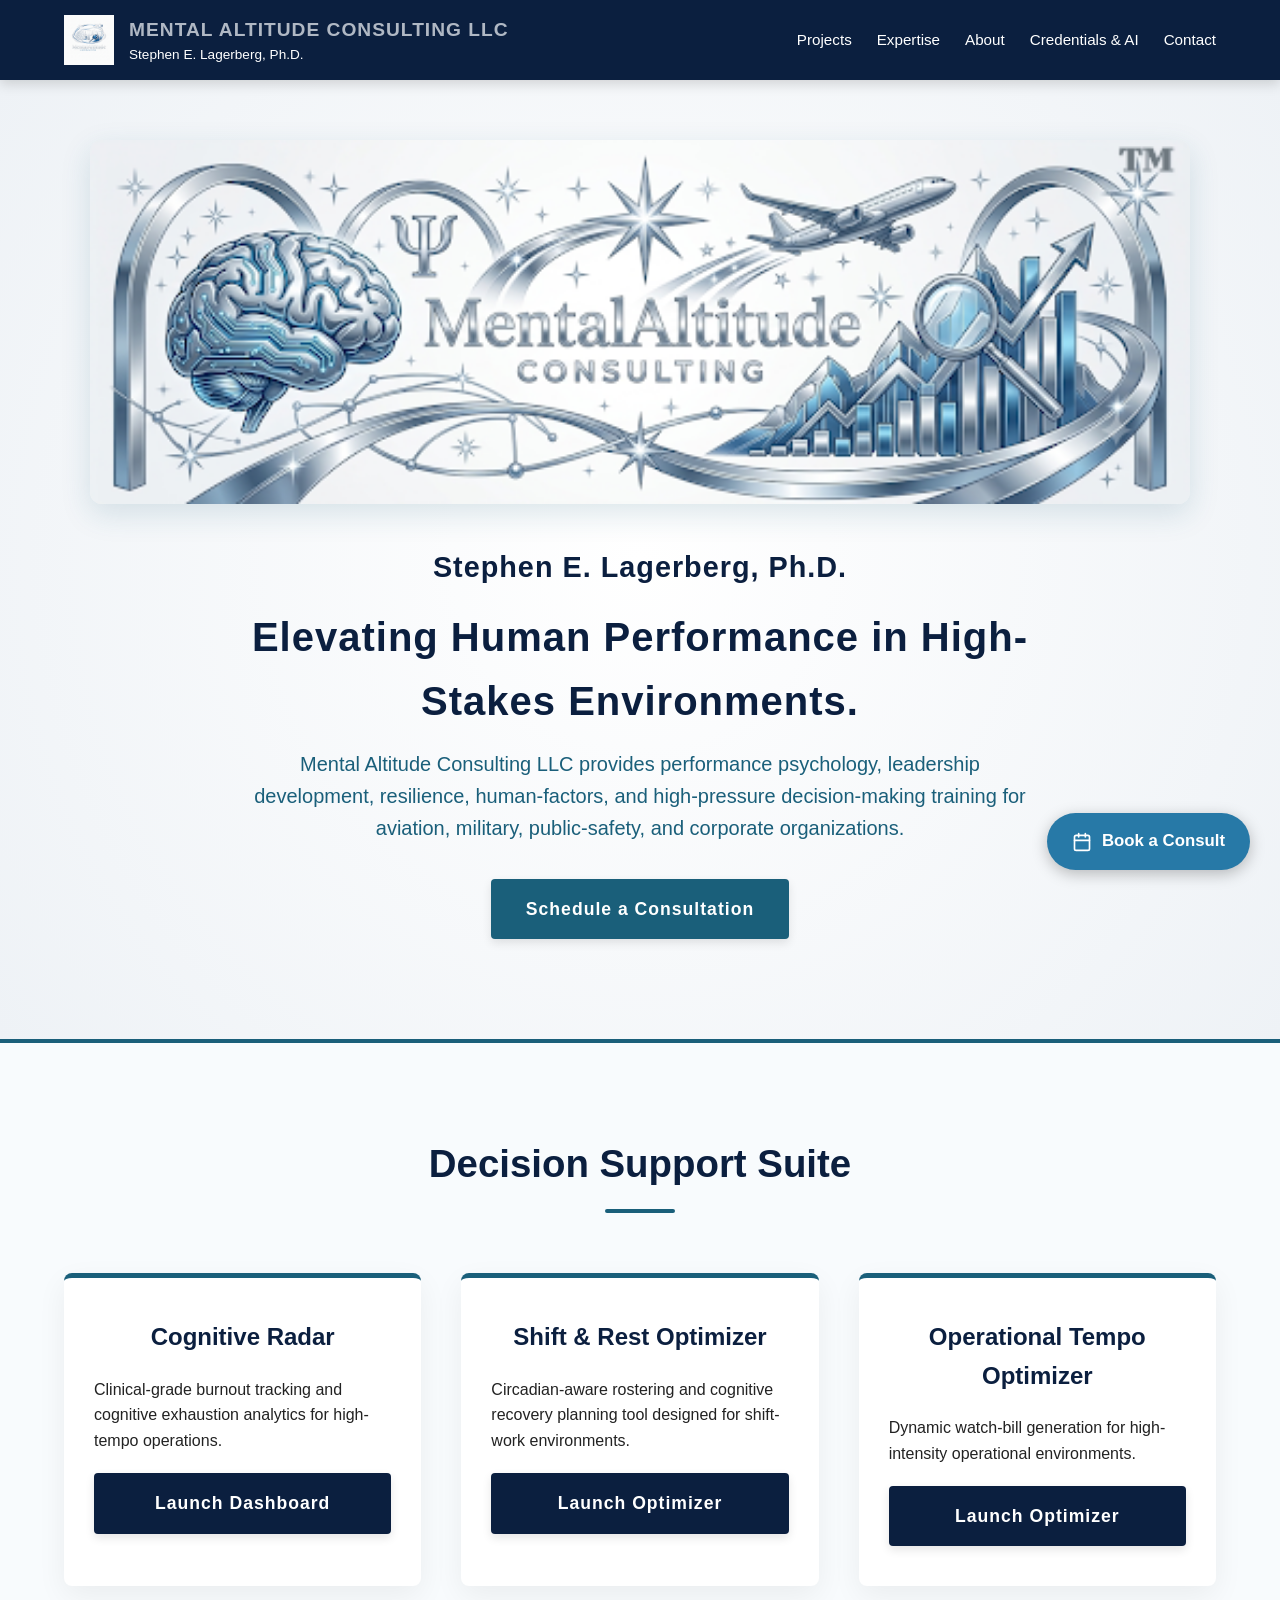
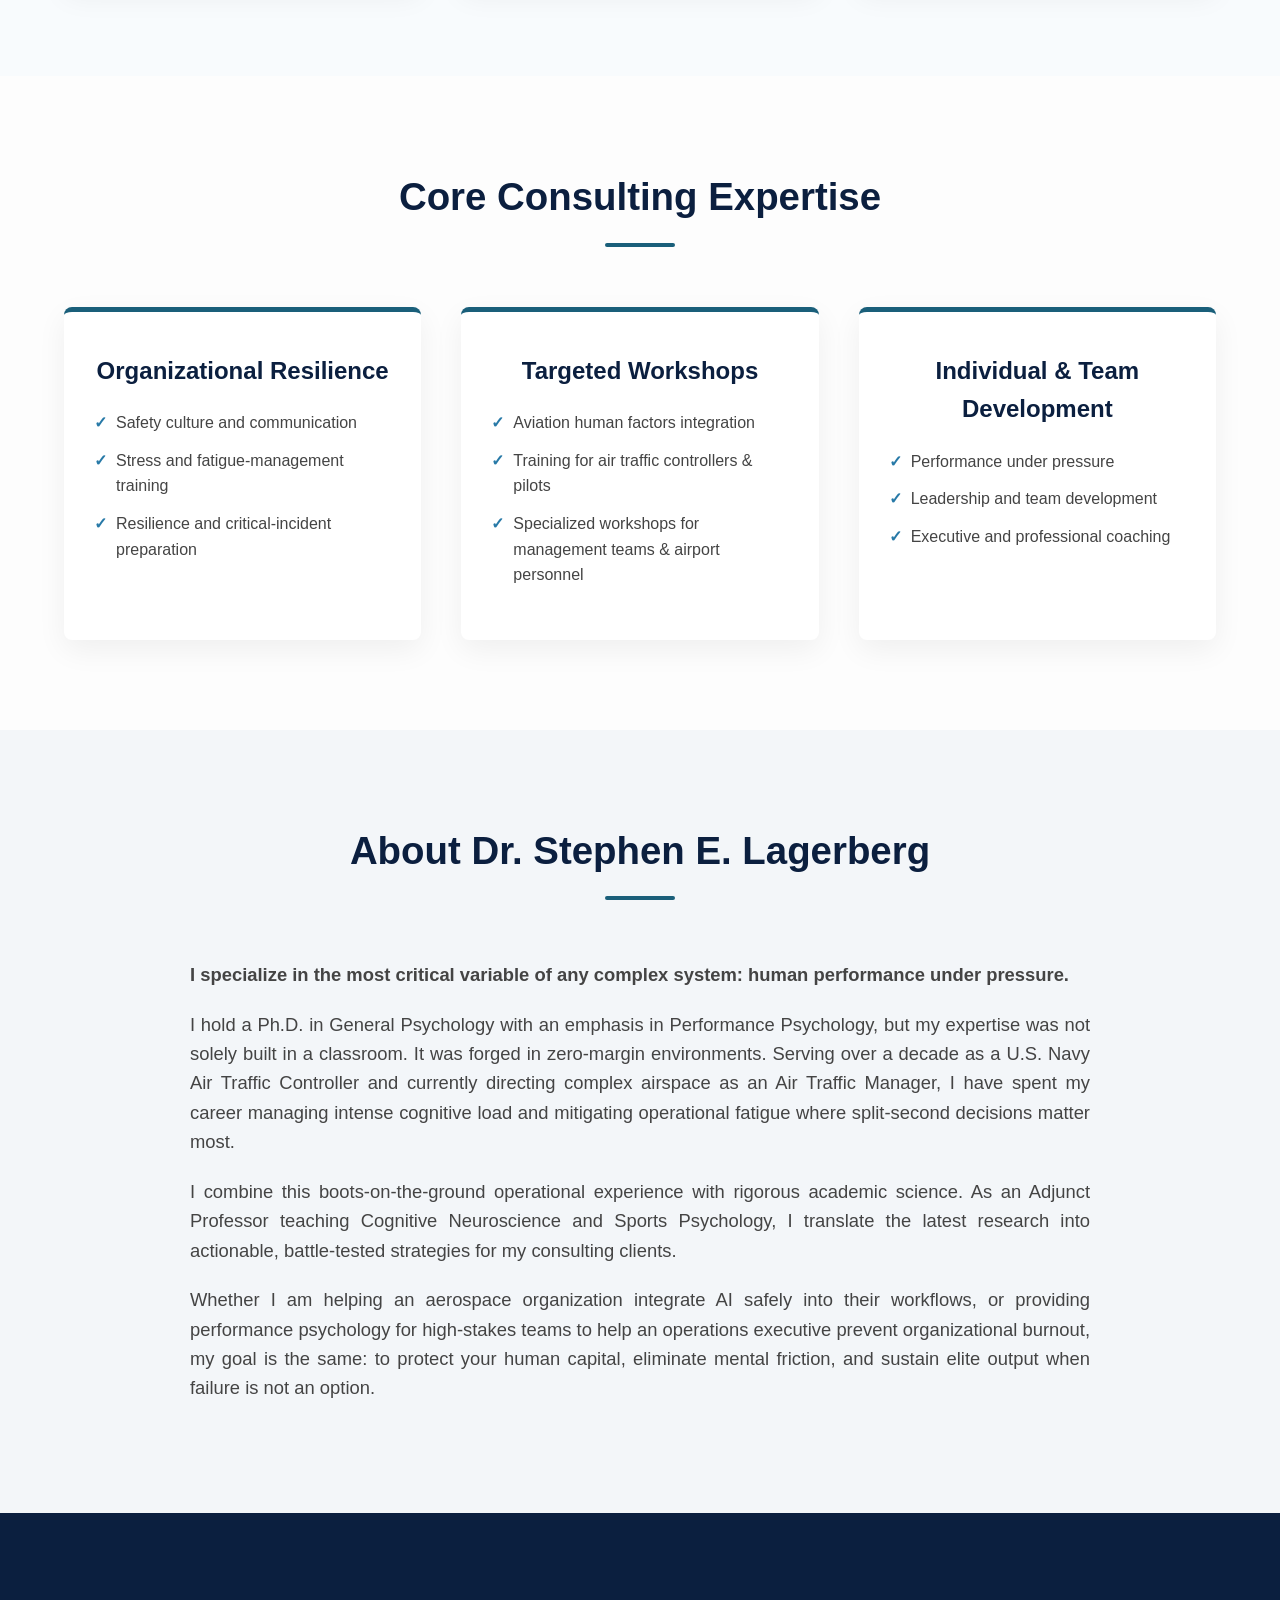
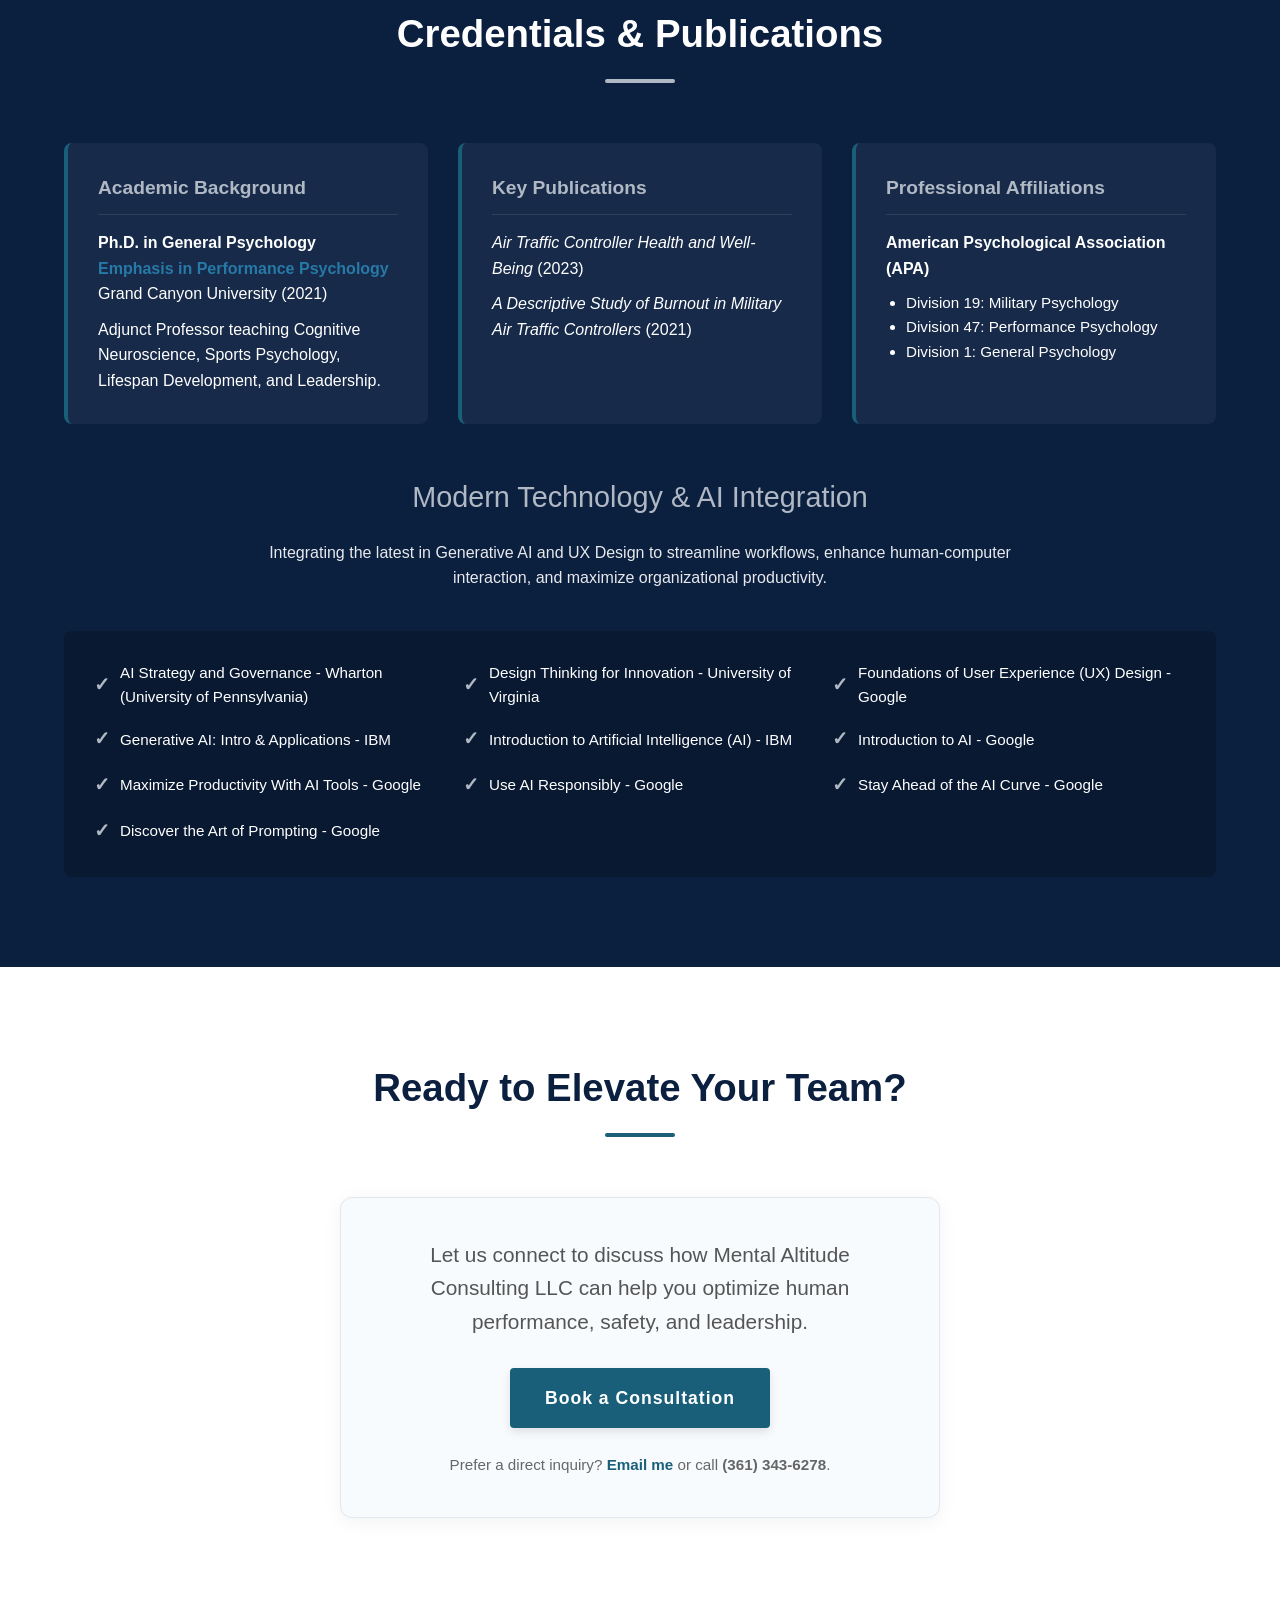
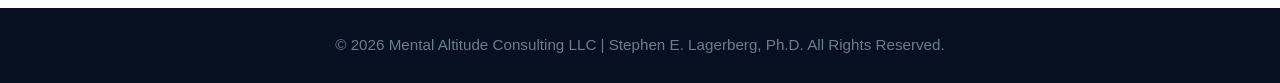
<file: index.html>
<!DOCTYPE html>
<html lang="en">
<head>
    <meta charset="UTF-8">
    <meta name="viewport" content="width=device-width, initial-scale=1.0">
    <!-- Added Meta Description for SEO -->
    <meta name="description" content="Mental Altitude Consulting LLC provides performance psychology, leadership development, resilience, human-factors, and high-pressure decision-making training for aviation, military, public-safety, and corporate organizations.">
    <!-- Optimized Title Tag -->
    <title>Mental Altitude Consulting LLC | Elevating Human Performance</title>
    
    <!-- Favicon -->
    <link rel="icon" type="image/png" href="logo.png">

    <!-- Open Graph / LinkedIn / Facebook -->
    <meta property="og:type" content="website">
    <meta property="og:url" content="https://stephenlagerberg.github.io/portfolio/">
    <meta property="og:title" content="Mental Altitude Consulting LLC | Dr. Stephen E. Lagerberg">
    <meta property="og:description" content="Elevating Human Performance in High-Stakes Environments. Performance psychology and human-factors training for zero-margin operations.">
    <meta property="og:image" content="https://stephenlagerberg.github.io/portfolio/linkedin-banner.png">

    <!-- Twitter / X -->
    <meta property="twitter:card" content="summary_large_image">
    <meta property="twitter:url" content="https://stephenlagerberg.github.io/portfolio/">
    <meta property="twitter:title" content="Mental Altitude Consulting LLC | Dr. Stephen E. Lagerberg">
    <meta property="twitter:description" content="Elevating Human Performance in High-Stakes Environments. Performance psychology and human-factors training for zero-margin operations.">
    <meta property="twitter:image" content="https://stephenlagerberg.github.io/portfolio/linkedin-banner.png">

    <!-- Schema Markup (Structured Data) -->
    <script type="application/ld+json">
    {
      "@context": "https://schema.org",
      "@graph": [
        {
          "@type": "ProfessionalService",
          "@id": "https://stephenlagerberg.github.io/portfolio/#organization",
          "name": "Mental Altitude Consulting LLC",
          "url": "https://stephenlagerberg.github.io/portfolio/",
          "logo": "https://stephenlagerberg.github.io/portfolio/logo.png",
          "image": "https://stephenlagerberg.github.io/portfolio/linkedin-banner.png",
          "description": "Mental Altitude Consulting LLC provides performance psychology, leadership development, resilience, human-factors, and high-pressure decision-making training for aviation, military, public-safety, and corporate organizations.",
          "telephone": "+1-361-343-6278",
          "email": "stephenlagerberg@gmail.com",
          "founder": {
            "@id": "https://stephenlagerberg.github.io/portfolio/#person"
          }
        },
        {
          "@type": "Person",
          "@id": "https://stephenlagerberg.github.io/portfolio/#person",
          "name": "Stephen E. Lagerberg, Ph.D.",
          "jobTitle": "Performance Psychologist & Air Traffic Manager",
          "alumniOf": {
            "@type": "CollegeOrUniversity",
            "name": "Grand Canyon University"
          },
          "url": "https://stephenlagerberg.github.io/portfolio/"
        }
      ]
    }
    </script>

    <style>
        /* --- Color Palette & Variables --- */
        :root {
            --primary: #0b1f3f;       /* Deep Navy */
            --secondary: #1a5f7a;     /* Steel Blue */
            --accent: #2779a7;        /* Aviation Blue */
            --silver: #b0b8c4;        /* Metallic Silver for matching logo */
            --light-bg: #fdfdfd;      /* Clean White */
            --dark-text: #222222;
            --light-text: #ffffff;
        }

        * {
            box-sizing: border-box;
            margin: 0;
            padding: 0;
            font-family: 'Segoe UI', Roboto, Helvetica, Arial, sans-serif;
            scroll-behavior: smooth;
        }

        body {
            line-height: 1.6;
            color: var(--dark-text);
            background-color: var(--light-bg);
        }

        /* --- Navigation --- */
        nav {
            background-color: var(--primary);
            color: var(--light-text);
            padding: 15px 5%;
            display: flex;
            justify-content: space-between;
            align-items: center;
            position: sticky;
            top: 0;
            z-index: 1000;
            box-shadow: 0 4px 12px rgba(0,0,0,0.15);
            flex-wrap: wrap; 
        }

        .nav-brand {
            display: flex;
            align-items: center;
            gap: 15px;
            font-size: 1.2rem;
            font-weight: 600;
            letter-spacing: 1px;
            color: var(--silver);
            text-transform: uppercase;
        }

        .nav-logo {
            height: 50px;
            width: auto;
        }

        .nav-brand-text {
            display: flex;
            flex-direction: column;
            justify-content: center;
        }

        .nav-brand-name {
            font-weight: 500; 
            color: var(--light-text); 
            font-size: 0.85rem;
            text-transform: none;
            letter-spacing: normal;
            margin-top: -2px;
        }

        .nav-links {
            display: flex;
            align-items: center;
        }

        .nav-links a {
            color: var(--light-text);
            text-decoration: none;
            margin-left: 25px;
            font-weight: 500;
            font-size: 0.95rem;
            transition: color 0.3s;
        }

        .nav-links a:hover {
            color: var(--silver);
        }

        /* --- Hero Section --- */
        .hero {
            background: radial-gradient(circle at center, #ffffff 0%, #eef2f6 100%);
            padding: 60px 5% 100px;
            text-align: center;
            border-bottom: 4px solid var(--secondary);
            position: relative;
            overflow: hidden;
        }

        .hero-banner {
            width: 100%;
            max-width: 1100px;
            height: auto;
            border-radius: 12px;
            box-shadow: 0 10px 30px rgba(26, 95, 122, 0.15);
            margin: 0 auto 40px auto;
            display: block;
        }

        .hero-name {
            color: var(--primary);
            font-weight: 700;
            letter-spacing: 1px;
            margin-bottom: 15px;
            font-size: 1.8rem;
        }

        .hero h1 {
            font-size: 2.5rem;
            color: var(--primary);
            margin-bottom: 15px;
            font-weight: 700;
            letter-spacing: 1px;
            max-width: 900px;
            margin-left: auto;
            margin-right: auto;
        }

        .hero h2 {
            font-size: 1.25rem;
            color: var(--secondary);
            font-weight: 400;
            max-width: 800px;
            margin: 0 auto 35px auto;
        }

        .cta-btn {
            display: inline-block;
            background-color: var(--secondary);
            color: var(--light-text);
            padding: 16px 35px;
            border-radius: 4px;
            text-decoration: none;
            font-weight: bold;
            font-size: 1.1rem;
            letter-spacing: 1px;
            transition: all 0.3s ease;
            box-shadow: 0 4px 10px rgba(0,0,0,0.1);
        }

        .cta-btn:hover {
            background-color: var(--primary);
            transform: translateY(-3px);
            box-shadow: 0 6px 15px rgba(0,0,0,0.2);
        }

        /* --- Section Defaults --- */
        section {
            padding: 90px 5%;
        }

        .section-title {
            text-align: center;
            font-size: 2.4rem;
            color: var(--primary);
            margin-bottom: 60px;
        }

        .section-title::after {
            content: '';
            display: block;
            width: 70px;
            height: 4px;
            background: var(--secondary);
            margin: 15px auto 0;
            border-radius: 2px;
        }

        /* --- Services/Expertise --- */
        .services-grid {
            display: grid;
            grid-template-columns: repeat(auto-fit, minmax(320px, 1fr));
            gap: 40px;
            max-width: 1200px;
            margin: 0 auto;
        }

        .service-card {
            background: #fff;
            padding: 40px 30px;
            border-radius: 8px;
            box-shadow: 0 10px 30px rgba(0,0,0,0.06);
            border-top: 5px solid var(--secondary);
            transition: transform 0.3s;
            text-align: left;
        }

        .service-card:hover {
            transform: translateY(-8px);
            border-top-color: var(--primary);
        }

        .service-card h3 {
            color: var(--primary);
            margin-bottom: 20px;
            font-size: 1.5rem;
            text-align: center;
        }
        
        .service-list {
            list-style: none;
            margin-top: 15px;
        }
        
        .service-list li {
            margin-bottom: 12px;
            position: relative;
            padding-left: 22px;
            font-size: 1rem;
            color: #444;
        }
        
        .service-list li::before {
            content: "✓";
            color: var(--accent);
            position: absolute;
            left: 0;
            font-weight: bold;
        }

        /* --- About Section --- */
        .about-section {
            background-color: #f3f6f9;
        }

        .about-content {
            max-width: 900px;
            margin: 0 auto;
            font-size: 1.15rem;
            color: #444;
            text-align: justify;
        }

        .about-content p {
            margin-bottom: 20px;
        }

        /* --- Credentials & AI Section --- */
        .credentials-section {
            background-color: var(--primary);
            color: var(--light-text);
        }

        .credentials-section .section-title {
            color: var(--light-text);
        }

        .credentials-section .section-title::after {
            background: var(--silver);
        }

        .cred-grid {
            display: grid;
            grid-template-columns: repeat(auto-fit, minmax(300px, 1fr));
            gap: 30px;
            max-width: 1200px;
            margin: 0 auto 50px auto;
        }

        .cred-box {
            background: rgba(255, 255, 255, 0.05);
            padding: 30px;
            border-radius: 8px;
            border-left: 4px solid var(--secondary);
        }

        .cred-box h4 {
            margin-bottom: 15px;
            color: var(--silver);
            font-size: 1.2rem;
            border-bottom: 1px solid rgba(255,255,255,0.1);
            padding-bottom: 10px;
        }

        .cert-list {
            list-style: none;
            display: grid;
            grid-template-columns: repeat(auto-fit, minmax(280px, 1fr));
            gap: 15px;
            background: rgba(0,0,0,0.2);
            padding: 30px;
            border-radius: 8px;
            max-width: 1200px;
            margin: 0 auto;
        }

        .cert-list li {
            font-size: 0.95rem;
            display: flex;
            align-items: center;
        }

        .cert-list li::before {
            content: "✓";
            color: var(--silver);
            font-weight: bold;
            margin-right: 10px;
            font-size: 1.2rem;
        }

        /* --- Projects Section --- */
        .projects-section {
            background-color: #f8fbfd;
        }
        
        .projects-section .cta-btn {
            background-color: var(--primary);
            margin-top: 20px;
            display: block;
            text-align: center;
        }

        /* --- Hybrid Contact Section --- */
        .contact-section {
            text-align: center;
            background: #ffffff;
        }

        .contact-info {
            font-size: 1.3rem;
            max-width: 600px;
            margin: 0 auto;
            background: #f8fbfd;
            padding: 40px;
            border-radius: 12px;
            box-shadow: 0 4px 20px rgba(0,0,0,0.05);
            border: 1px solid #e1e8f0;
        }

        .secondary-contact {
            margin-top: 25px;
            font-size: 0.95rem;
            color: #666;
        }

        .contact-info a.email-link {
            color: var(--secondary);
            text-decoration: none;
            font-weight: bold;
        }

        /* --- Footer --- */
        footer {
            background: #061020;
            color: #6a7b92;
            text-align: center;
            padding: 25px;
            font-size: 0.95rem;
        }

        /* --- Floating Action Button (FAB) --- */
        .fab-btn {
            position: fixed;
            bottom: 30px;
            right: 30px;
            background-color: var(--accent);
            color: var(--light-text);
            padding: 15px 25px;
            border-radius: 50px;
            text-decoration: none;
            font-weight: bold;
            font-size: 1.05rem;
            box-shadow: 0 4px 15px rgba(0,0,0,0.25);
            display: flex;
            align-items: center;
            gap: 10px;
            z-index: 9999;
            transition: all 0.3s ease;
        }

        .fab-btn:hover {
            background-color: var(--primary);
            transform: translateY(-4px);
            box-shadow: 0 8px 20px rgba(0,0,0,0.3);
        }

        .fab-icon {
            width: 20px;
            height: 20px;
        }

        /* --- Mobile Responsiveness --- */
        @media (max-width: 768px) {
            .nav-links {
                display: none; 
            }
            .nav-brand {
                flex-direction: column;
                align-items: flex-start;
                gap: 5px;
            }
            .nav-logo {
                height: 40px;
            }
            .hero-name {
                font-size: 1.5rem;
            }
            .hero h1 {
                font-size: 2rem;
            }
            .fab-btn {
                bottom: 20px;
                right: 20px;
                padding: 12px 20px;
                font-size: 0.95rem;
            }
        }
    </style>
</head>
<body>

    <nav>
        <div class="nav-brand">
            <img src="logo.png" alt="Mental Altitude Consulting Logo" class="nav-logo">
            <div class="nav-brand-text">
                Mental Altitude Consulting LLC
                <span class="nav-brand-name">Stephen E. Lagerberg, Ph.D.</span>
            </div>
        </div>
        <div class="nav-links">
            <a href="#projects">Projects</a>
            <a href="#services">Expertise</a>
            <a href="#about">About</a>
            <a href="#credentials">Credentials & AI</a>
            <a href="#contact">Contact</a>
        </div>
    </nav>

    <header class="hero">
        <img src="linkedin-banner.png" alt="Mental Altitude Consulting Banner" class="hero-banner">

        <div class="hero-name">Stephen E. Lagerberg, Ph.D.</div>

        <h1>Elevating Human Performance in High-Stakes Environments.</h1>
        <h2>Mental Altitude Consulting LLC provides performance psychology, leadership development, resilience, human-factors, and high-pressure decision-making training for aviation, military, public-safety, and corporate organizations.</h2>
        <a href="https://calendar.app.google/Xt23YE91taaE1D6y7" target="_blank" rel="noopener noreferrer" class="cta-btn">Schedule a Consultation</a>
    </header>

    <section id="projects" class="projects-section">
        <h2 class="section-title">Decision Support Suite</h2>
        <div class="services-grid">
            <div class="service-card">
                <h3>Cognitive Radar</h3>
                <p>Clinical-grade burnout tracking and cognitive exhaustion analytics for high-tempo operations.</p>
                <a href="https://cognitive-radar.vercel.app/" target="_blank" class="cta-btn">Launch Dashboard</a>
            </div>
            <div class="service-card">
                <h3>Shift & Rest Optimizer</h3>
                <p>Circadian-aware rostering and cognitive recovery planning tool designed for shift-work environments.</p>
                <a href="https://shift-work-optimizer.vercel.app/" target="_blank" class="cta-btn">Launch Optimizer</a>
            </div>
            <div class="service-card">
                <h3>Operational Tempo Optimizer</h3>
                <p>Dynamic watch-bill generation for high-intensity operational environments.</p>
                <a href="https://stephenlagerberg.github.io/workday-optimizer/" target="_blank" class="cta-btn">Launch Optimizer</a>
            </div>
        </div>
    </section>

    <section id="services">
        <h2 class="section-title">Core Consulting Expertise</h2>
        <div class="services-grid">

            <div class="service-card">
                <h3>Organizational Resilience</h3>
                <ul class="service-list">
                    <li>Safety culture and communication</li>
                    <li>Stress and fatigue-management training</li>
                    <li>Resilience and critical-incident preparation</li>
                </ul>
            </div>

            <div class="service-card">
                <h3>Targeted Workshops</h3>
                <ul class="service-list">
                    <li>Aviation human factors integration</li>
                    <li>Training for air traffic controllers & pilots</li>
                    <li>Specialized workshops for management teams & airport personnel</li>
                </ul>
            </div>

            <div class="service-card">
                <h3>Individual & Team Development</h3>
                <ul class="service-list">
                    <li>Performance under pressure</li>
                    <li>Leadership and team development</li>
                    <li>Executive and professional coaching</li>
                </ul>
            </div>

        </div>
    </section>

    <section id="about" class="about-section">
        <h2 class="section-title">About Dr. Stephen E. Lagerberg</h2>
        <div class="about-content">
            <p><strong>I specialize in the most critical variable of any complex system: human performance under pressure.</strong></p>

            <p>I hold a Ph.D. in General Psychology with an emphasis in Performance Psychology, but my expertise was not solely built in a classroom. It was forged in zero-margin environments. Serving over a decade as a U.S. Navy Air Traffic Controller and currently directing complex airspace as an Air Traffic Manager, I have spent my career managing intense cognitive load and mitigating operational fatigue where split-second decisions matter most.</p>

            <p>I combine this boots-on-the-ground operational experience with rigorous academic science. As an Adjunct Professor teaching Cognitive Neuroscience and Sports Psychology, I translate the latest research into actionable, battle-tested strategies for my consulting clients.</p>

            <p>Whether I am helping an aerospace organization integrate AI safely into their workflows, or providing performance psychology for high-stakes teams to help an operations executive prevent organizational burnout, my goal is the same: to protect your human capital, eliminate mental friction, and sustain elite output when failure is not an option.</p>
        </div>
    </section>

    <section id="credentials" class="credentials-section">
        <h2 class="section-title">Credentials & Publications</h2>

        <div class="cred-grid">
            <div class="cred-box">
                <h4>Academic Background</h4>
                <p><strong>Ph.D. in General Psychology</strong><br>
                <span style="color: var(--accent); font-weight: 600;">Emphasis in Performance Psychology</span><br>
                Grand Canyon University (2021)</p>
                <p style="margin-top: 10px;">Adjunct Professor teaching Cognitive Neuroscience, Sports Psychology, Lifespan Development, and Leadership.</p>
            </div>
            <div class="cred-box">
                <h4>Key Publications</h4>
                <p style="margin-bottom: 10px;"><em>Air Traffic Controller Health and Well-Being</em> (2023)</p>
                <p><em>A Descriptive Study of Burnout in Military Air Traffic Controllers</em> (2021)</p>
            </div>
            <div class="cred-box">
                <h4>Professional Affiliations</h4>
                <p><strong>American Psychological Association (APA)</strong></p>
                <ul style="margin-top: 10px; margin-left: 20px; font-size: 0.95rem;">
                    <li>Division 19: Military Psychology</li>
                    <li>Division 47: Performance Psychology</li>
                    <li>Division 1: General Psychology</li>
                </ul>
            </div>
        </div>

        <h3 style="text-align: center; margin-bottom: 20px; font-weight: 400; color: var(--silver); font-size: 1.8rem;">Modern Technology & AI Integration</h3>
        <p style="text-align: center; max-width: 800px; margin: 0 auto 40px auto; opacity: 0.9;">Integrating the latest in Generative AI and UX Design to streamline workflows, enhance human-computer interaction, and maximize organizational productivity.</p>

        <ul class="cert-list">
            <li>AI Strategy and Governance - Wharton (University of Pennsylvania)</li>
            <li>Design Thinking for Innovation - University of Virginia</li>
            <li>Foundations of User Experience (UX) Design - Google</li>
            <li>Generative AI: Intro & Applications - IBM</li>
            <li>Introduction to Artificial Intelligence (AI) - IBM</li>
            <li>Introduction to AI - Google</li>
            <li>Maximize Productivity With AI Tools - Google</li>
            <li>Use AI Responsibly - Google</li>
            <li>Stay Ahead of the AI Curve - Google</li>
            <li>Discover the Art of Prompting - Google</li>
        </ul>
    </section>

    <section id="contact" class="contact-section">
        <h2 class="section-title">Ready to Elevate Your Team?</h2>
        <div class="contact-info">
            <p style="margin-bottom: 30px; color: #555;">Let us connect to discuss how Mental Altitude Consulting LLC can help you optimize human performance, safety, and leadership.</p>
            
            <a href="https://calendar.app.google/Xt23YE91taaE1D6y7" target="_blank" rel="noopener noreferrer" class="cta-btn">Book a Consultation</a>
            
            <p class="secondary-contact">
                Prefer a direct inquiry? <a href="mailto:stephenlagerberg@gmail.com" class="email-link">Email me</a> or call <strong>(361) 343-6278</strong>.
            </p>
        </div>
    </section>

    <footer>
        <p>&copy; 2026 Mental Altitude Consulting LLC | Stephen E. Lagerberg, Ph.D. All Rights Reserved.</p>
    </footer>

    <!-- Floating Action Button -->
    <a href="https://calendar.app.google/Xt23YE91taaE1D6y7" target="_blank" rel="noopener noreferrer" class="fab-btn">
        <svg xmlns="http://www.w3.org/2000/svg" viewBox="0 0 24 24" fill="none" stroke="currentColor" stroke-width="2" stroke-linecap="round" stroke-linejoin="round" class="fab-icon">
            <rect x="3" y="4" width="18" height="18" rx="2" ry="2"></rect>
            <line x1="16" y1="2" x2="16" y2="6"></line>
            <line x1="8" y1="2" x2="8" y2="6"></line>
            <line x1="3" y1="10" x2="21" y2="10"></line>
        </svg>
        Book a Consult
    </a>

    <!-- Invisible Visitor Counter Script -->
    <script>
      (function() {
        if (localStorage.getItem('exempt_me') === 'true') {
          console.log('Admin detected: Your visit was not counted.');
          return;
        }
        const workerUrl = 'https://my-portfolio-counter.stephenlagerberg.workers.dev';
        fetch(workerUrl, {
          method: 'POST',
          mode: 'cors',
          headers: { 'Content-Type': 'application/json' }
        })
        .then(response => { if (!response.ok) throw new Error('Network error'); return response.json(); })
        .then(data => { console.log(`Total portfolio visits: ${data.count}`); })
        .catch(err => console.error('Counter error:', err));
      })();
    </script>
</body>
</html>
</file>
